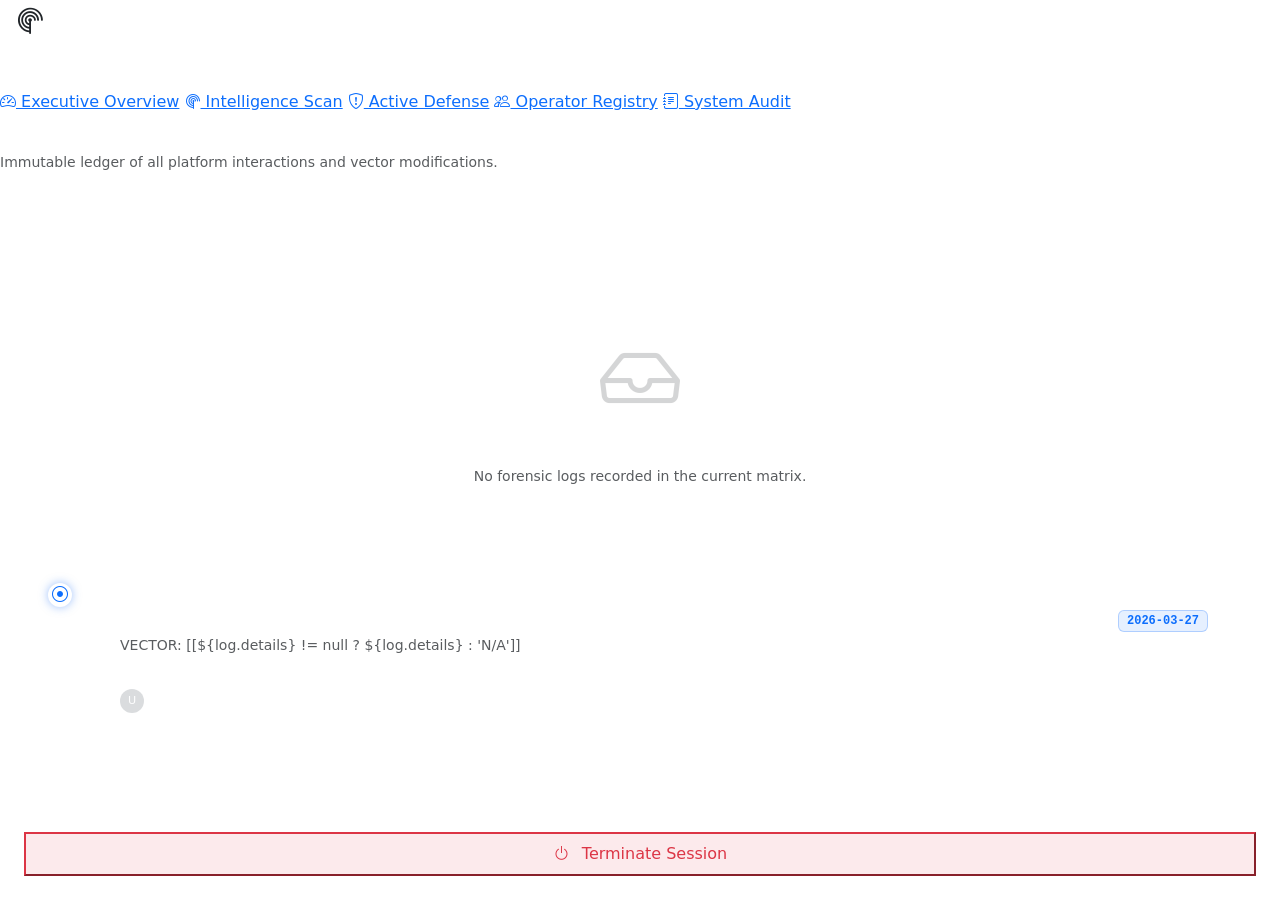
<file: src/main/resources/templates/audit-logs.html>
<!DOCTYPE html>
<html xmlns:th="http://www.thymeleaf.org">
<head>
    <meta charset="UTF-8">
    <meta name="viewport" content="width=device-width, initial-scale=1.0">
    <title>System Audit | VORTEX-PRIMUS</title>
    <link href="https://cdn.jsdelivr.net/npm/bootstrap@5.3.0/dist/css/bootstrap.min.css" rel="stylesheet">
    <link href="https://cdn.jsdelivr.net/npm/bootstrap-icons@1.10.5/font/bootstrap-icons.css" rel="stylesheet">
    <link rel="stylesheet" th:href="@{/css/vortex-primus.css}">
    <style>
        .timeline {
            position: relative;
            padding-left: 3rem;
            margin-top: 2rem;
        }
        .timeline::before {
            content: '';
            position: absolute;
            left: 11px;
            top: 0;
            bottom: 0;
            width: 2px;
            background: linear-gradient(180deg, var(--accent-blue) 0%, rgba(59, 130, 246, 0.1) 100%);
        }
        .timeline-item {
            position: relative;
            margin-bottom: 2rem;
        }
        .timeline-dot {
            position: absolute;
            left: -3rem;
            width: 24px;
            height: 24px;
            border-radius: 50%;
            background: var(--bg-dark);
            border: 2px solid var(--accent-blue);
            box-shadow: 0 0 10px rgba(59, 130, 246, 0.5);
            display: flex;
            align-items: center;
            justify-content: center;
        }
    </style>
</head>
<body class="fade-in">

    <div class="app-wrapper">
        <!-- Sidebar -->
        <aside class="sidebar">
            <div class="d-flex align-items-center gap-3 mb-5 px-3">
                <i class="bi bi-radar text-cyan fs-3"></i>
                <span class="fs-4 fw-800 text-white" style="letter-spacing: -1px;">VORTEX-PRIMUS</span>
            </div>
            <nav>
                <a th:href="@{/dashboard}" class="nav-item"><i class="bi bi-speedometer2"></i> Executive Overview</a>
                <a th:href="@{/threat-scan}" class="nav-item"><i class="bi bi-radar"></i> Intelligence Scan</a>
                <a th:href="@{/mitigation-rules}" class="nav-item"><i class="bi bi-shield-exclamation"></i> Active Defense</a>
                <a th:href="@{/authorized-users}" class="nav-item"><i class="bi bi-people"></i> Operator Registry</a>
                <a th:href="@{/audit-logs}" class="nav-item active"><i class="bi bi-journal-text"></i> System Audit</a>
            </nav>
            <div class="position-absolute bottom-0 start-0 w-100 p-4">
                <form th:action="@{/logout}" method="post">
                    <button type="submit" class="btn-outline w-100 py-2 border-danger text-danger bg-danger bg-opacity-10 border-opacity-20 fs-7">
                        <i class="bi bi-power me-2"></i> Terminate Session
                    </button>
                </form>
            </div>
        </aside>

        <!-- Main Workspace -->
        <main class="main-content">
            <header class="d-flex justify-content-between align-items-center mb-5">
                <div>
                    <h2 class="fw-800 text-white m-0">Forensic Audit Trail</h2>
                    <p class="text-muted small">Immutable ledger of all platform interactions and vector modifications.</p>
                </div>
                <!-- Export button for premium feel -->
                <button class="btn btn-outline border-white border-opacity-25 rounded-pill fs-6 px-4 py-2 text-white">
                    <i class="bi bi-download me-2"></i> EXPORT_LEDGER
                </button>
            </header>

            <div class="glass-card p-5">
                
                <div th:if="${#lists.isEmpty(logs)}" class="text-center py-5">
                    <i class="bi bi-inbox text-muted display-1 mb-3 opacity-25"></i>
                    <h4 class="text-white fw-700">AWAITING_TELEMETRY</h4>
                    <p class="text-muted mono small">No forensic logs recorded in the current matrix.</p>
                </div>

                <div class="timeline" th:unless="${#lists.isEmpty(logs)}">
                    
                    <div class="timeline-item" th:each="log : ${logs}">
                        <div class="timeline-dot">
                            <i class="bi bi-record-circle text-primary fs-6"></i>
                        </div>
                        <div class="glass-card p-4 mx-0" style="background: rgba(255,255,255,0.02); border-color: rgba(255,255,255,0.05);">
                            <div class="d-flex justify-content-between align-items-start mb-3">
                                <div>
                                    <div class="d-flex align-items-center gap-2 mb-1">
                                        <div class="pulse-active" style="width: 6px; height: 6px;"></div>
                                        <h5 class="fw-800 text-white m-0" th:text="${log.action}">SCAN_EXECUTED</h5>
                                    </div>
                                    <div class="mono small text-muted">VECTOR: [[${log.details} != null ? ${log.details} : 'N/A']]</div>
                                </div>
                                <div class="text-end">
                                    <div class="badge bg-primary bg-opacity-10 text-primary border border-primary border-opacity-25 px-2 py-1 mb-1 fw-700 font-monospace small"
                                         th:text="${#temporals.format(log.timestamp, 'yyyy-MM-dd HH:mm:ss')}">2026-03-27</div>
                                </div>
                            </div>
                            
                            <div class="d-flex align-items-center gap-3 mt-3 pt-3 border-top border-white border-opacity-5">
                                <div class="rounded-circle bg-secondary bg-opacity-25 text-white fw-800 d-flex align-items-center justify-content-center" style="width: 24px; height: 24px; font-size: 0.7rem;" th:text="${log.performedBy != null and #strings.length(log.performedBy) > 0 ? #strings.substring(log.performedBy,0,1).toUpperCase() : 'U'}">U</div>
                                <span class="text-white-50 small fw-600">OPERATOR: <span class="text-white" th:text="${log.performedBy}">user</span></span>
                            </div>
                        </div>
                    </div>

                </div>
            </div>
        </main>
    </div>

    <script src="https://cdn.jsdelivr.net/npm/bootstrap@5.3.0/dist/js/bootstrap.bundle.min.js"></script>
</body>
</html>
</file>
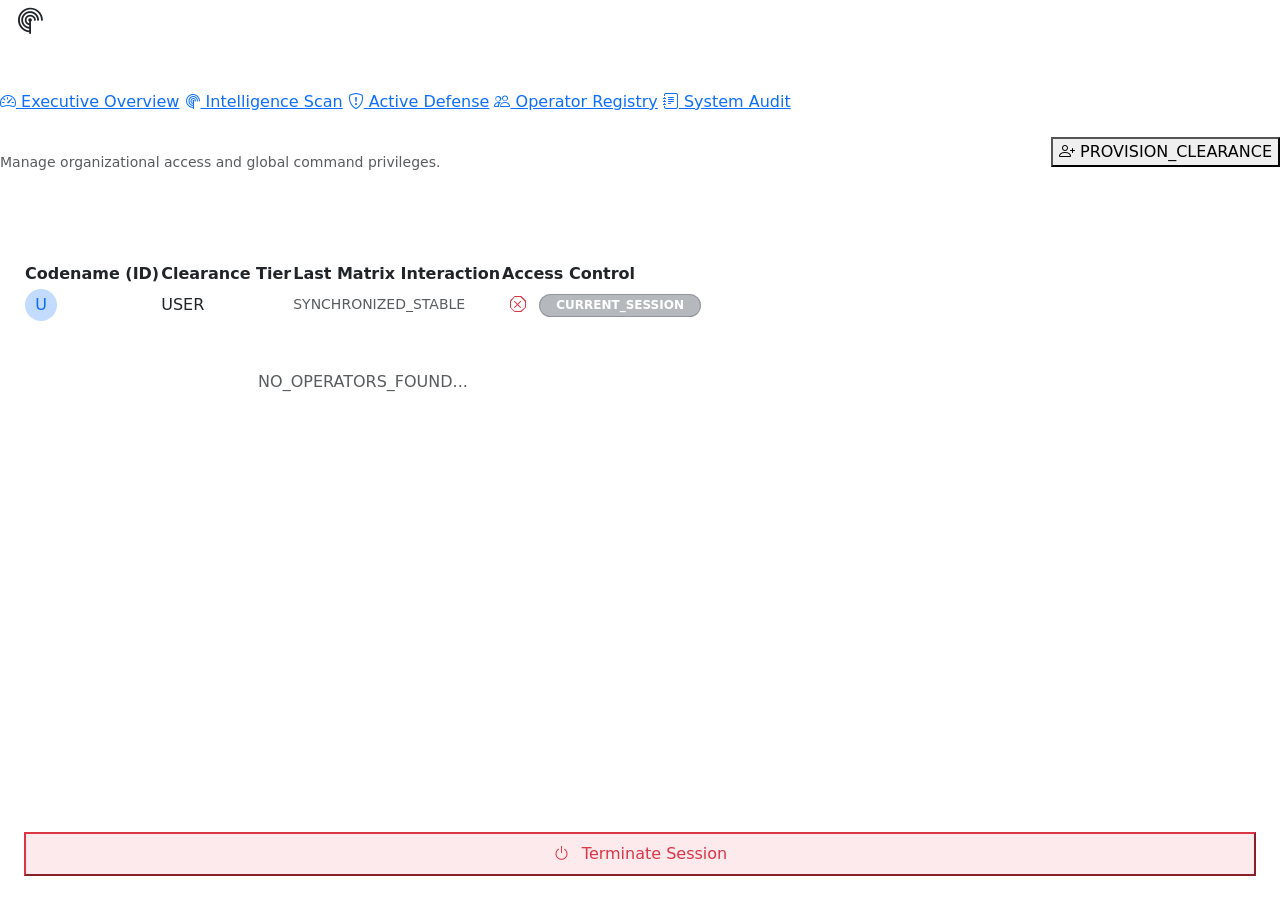
<file: src/main/resources/templates/authorized-users.html>
<!DOCTYPE html>
<html xmlns:th="http://www.thymeleaf.org">
<head>
    <meta charset="UTF-8">
    <meta name="viewport" content="width=device-width, initial-scale=1.0">
    <title>Operator Registry | VORTEX-PRIMUS</title>
    <link href="https://cdn.jsdelivr.net/npm/bootstrap@5.3.0/dist/css/bootstrap.min.css" rel="stylesheet">
    <link href="https://cdn.jsdelivr.net/npm/bootstrap-icons@1.10.5/font/bootstrap-icons.css" rel="stylesheet">
    <link rel="stylesheet" th:href="@{/css/vortex-primus.css}">
</head>
<body class="fade-in">

    <div class="app-wrapper">
        <!-- Sidebar -->
        <aside class="sidebar">
            <div class="d-flex align-items-center gap-3 mb-5 px-3">
                <i class="bi bi-radar text-cyan fs-3"></i>
                <span class="fs-4 fw-800 text-white" style="letter-spacing: -1px;">VORTEX-PRIMUS</span>
            </div>
            <nav>
                <a th:href="@{/dashboard}" class="nav-item"><i class="bi bi-speedometer2"></i> Executive Overview</a>
                <a th:href="@{/threat-scan}" class="nav-item"><i class="bi bi-radar"></i> Intelligence Scan</a>
                <a th:href="@{/mitigation-rules}" class="nav-item"><i class="bi bi-shield-exclamation"></i> Active Defense</a>
                <a th:href="@{/authorized-users}" class="nav-item active"><i class="bi bi-people"></i> Operator Registry</a>
                <a th:href="@{/audit-logs}" class="nav-item"><i class="bi bi-journal-text"></i> System Audit</a>
            </nav>
            <div class="position-absolute bottom-0 start-0 w-100 p-4">
                <form th:action="@{/logout}" method="post">
                    <button type="submit" class="btn-outline w-100 py-2 border-danger text-danger bg-danger bg-opacity-10 border-opacity-20 fs-7">
                        <i class="bi bi-power me-2"></i> Terminate Session
                    </button>
                </form>
            </div>
        </aside>

        <!-- Main Workspace -->
        <main class="main-content">
            <header class="d-flex justify-content-between align-items-center mb-5">
                <div>
                    <h2 class="fw-800 text-white m-0">Operator Registry</h2>
                    <p class="text-muted small">Manage organizational access and global command privileges.</p>
                </div>
                <button type="button" class="btn-premium fs-6" data-bs-toggle="modal" data-bs-target="#addUserModal">
                    <i class="bi bi-person-plus"></i> PROVISION_CLEARANCE
                </button>
            </header>

            <div class="glass-card p-4">
                <div class="table-responsive">
                    <table class="premium-table">
                        <thead>
                            <tr>
                                <th>Codename (ID)</th>
                                <th>Clearance Tier</th>
                                <th>Last Matrix Interaction</th>
                                <th>Access Control</th>
                            </tr>
                        </thead>
                        <tbody>
                            <tr th:each="user : ${users}">
                                <td class="fw-700 text-white">
                                    <div class="d-flex align-items-center gap-3">
                                        <div class="rounded-circle bg-primary bg-opacity-25 text-primary fw-800 d-flex align-items-center justify-content-center" style="width: 32px; height: 32px;" th:text="${user.username != null and #strings.length(user.username) > 0 ? #strings.substring(user.username,0,1).toUpperCase() : 'U'}">U</div>
                                        <span th:text="${user.username}">user</span>
                                    </div>
                                </td>
                                <td>
                                    <span th:classappend="${user.role == 'ADMIN'} ? 'status-danger' : 'status-active'" class="badge-status" th:text="${user.role}">USER</span>
                                </td>
                                <td class="mono small text-muted">SYNCHRONIZED_STABLE</td>
                                <td>
                                    <!-- Prevent self-deletion if username matches -->
                                    <a th:if="${#authentication.name != user.username}" th:href="@{/authorized-users/delete/{id}(id=${user.id})}" class="btn btn-outline-danger border-0 p-2 lh-1 text-danger" title="REVOKE CLEARANCE">
                                        <i class="bi bi-x-octagon"></i>
                                    </a>
                                    <span th:if="${#authentication.name == user.username}" class="badge bg-secondary bg-opacity-50 text-white rounded-pill px-3 fw-600 border border-secondary border-opacity-50">CURRENT_SESSION</span>
                                </td>
                            </tr>
                            <tr th:if="${#lists.isEmpty(users)}">
                                <td colspan="4" class="text-center py-5 text-muted mono">NO_OPERATORS_FOUND...</td>
                            </tr>
                        </tbody>
                    </table>
                </div>
            </div>
        </main>
    </div>

    <!-- The original Modal is mostly kept, with CSS classes updated for the new theme -->
    <div class="modal fade" id="addUserModal" tabindex="-1" aria-labelledby="addUserModalLabel" aria-hidden="true">
        <div class="modal-dialog modal-dialog-centered">
            <div class="modal-content glass-card border-0">
                <div class="modal-header border-bottom border-white border-opacity-10">
                    <h5 class="modal-title fw-800 text-white" id="addUserModalLabel">Provision New Identity</h5>
                    <button type="button" class="btn-close btn-close-white" data-bs-dismiss="modal" aria-label="Close"></button>
                </div>
                <div class="modal-body p-4">
                    <form th:action="@{/authorized-users/add}" method="post">
                        <div class="mb-3">
                            <label for="username" class="small fw-700 text-muted text-uppercase mb-2">Codename (ID)</label>
                            <input type="text" class="form-control bg-dark border-secondary text-white p-3 border-opacity-25" id="username" name="username" placeholder="agent_alpha" required>
                        </div>
                        <div class="mb-3">
                            <label for="password" class="small fw-700 text-muted text-uppercase mb-2">Passcode</label>
                            <input type="password" class="form-control bg-dark border-secondary text-white p-3 border-opacity-25 mono small" id="password" name="password" placeholder="••••••••" required>
                        </div>
                        <div class="mb-4">
                            <label for="role" class="small fw-700 text-muted text-uppercase mb-2">Clearance Tier</label>
                            <select class="form-select bg-dark border-secondary text-white p-3 border-opacity-25" id="role" name="role">
                                <option value="USER" selected>TACTICAL OPERATOR (USER)</option>
                                <option value="ADMIN">SYSTEM SUPREME (ADMIN)</option>
                            </select>
                        </div>
                        <div class="d-flex justify-content-end gap-2">
                            <button type="button" class="btn btn-outline-secondary px-4 fw-600 rounded-pill" data-bs-dismiss="modal">ABORT</button>
                            <button type="submit" class="btn-premium px-4">AUTHORIZE_IDENTITY</button>
                        </div>
                    </form>
                </div>
            </div>
        </div>
    </div>

    <script src="https://cdn.jsdelivr.net/npm/bootstrap@5.3.0/dist/js/bootstrap.bundle.min.js"></script>
</body>
</html>
</file>
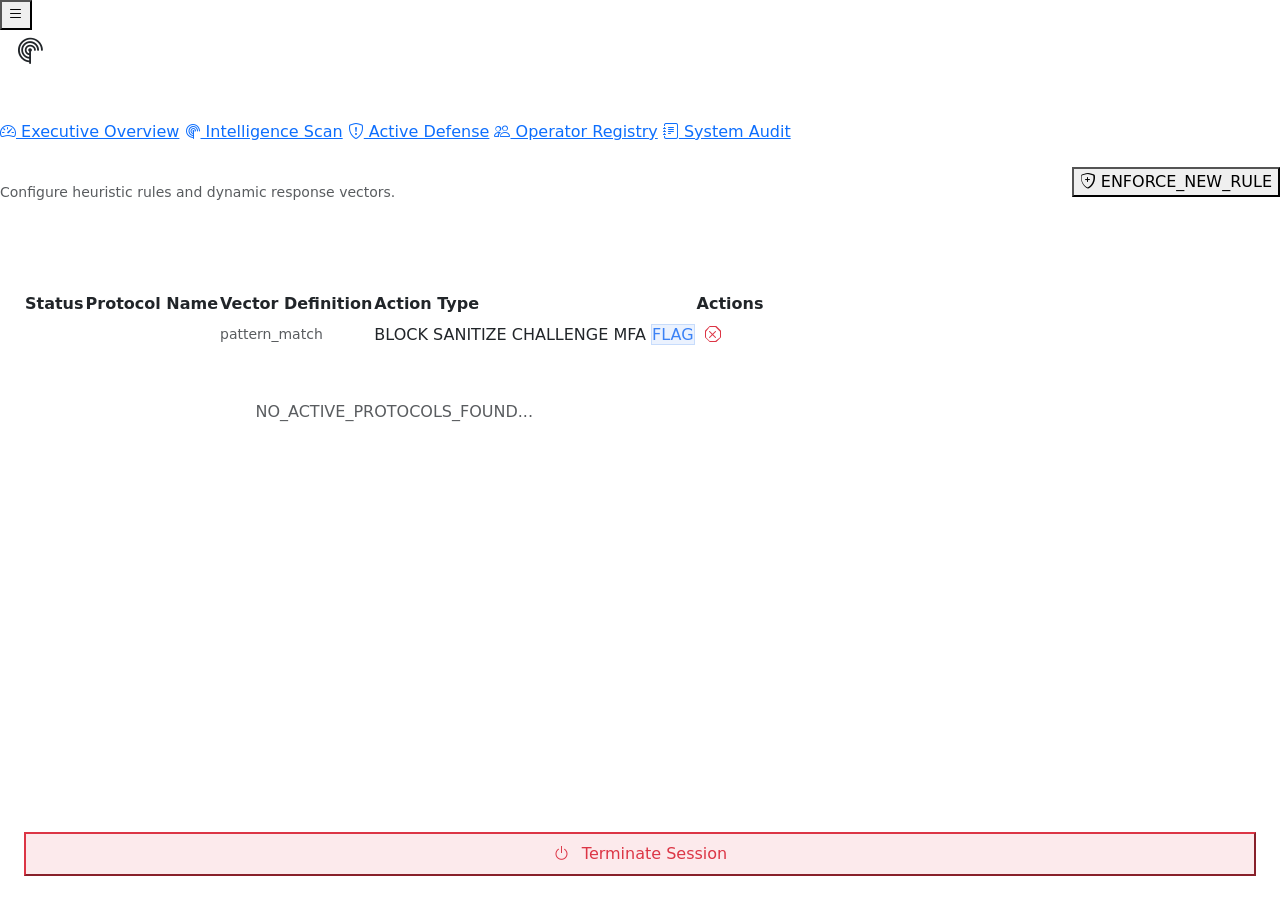
<file: src/main/resources/templates/mitigation-rules.html>
<!DOCTYPE html>
<html xmlns:th="http://www.thymeleaf.org">
<head>
    <meta charset="UTF-8">
    <meta name="viewport" content="width=device-width, initial-scale=1.0">
    <title>Active Defense | VORTEX-PRIMUS</title>
    <link href="https://cdn.jsdelivr.net/npm/bootstrap@5.3.0/dist/css/bootstrap.min.css" rel="stylesheet">
    <link href="https://cdn.jsdelivr.net/npm/bootstrap-icons@1.10.5/font/bootstrap-icons.css" rel="stylesheet">
    <link rel="stylesheet" th:href="@{/css/vortex-primus.css}">
    <meta name="_csrf" th:content="${_csrf.token}"/>
    <meta name="_csrf_header" th:content="${_csrf.headerName}"/>
    <style>
        /* Toggle Switch */
        .toggle-switch {
            position: relative;
            display: inline-block;
            width: 44px;
            height: 24px;
            cursor: pointer;
        }
        .toggle-switch input { opacity: 0; width: 0; height: 0; }
        .toggle-slider {
            position: absolute;
            inset: 0;
            background: rgba(255,255,255,0.1);
            border-radius: 24px;
            transition: 0.3s;
        }
        .toggle-slider::before {
            content: '';
            position: absolute;
            width: 18px;
            height: 18px;
            left: 3px;
            top: 3px;
            background: white;
            border-radius: 50%;
            transition: 0.3s;
        }
        .toggle-switch input:checked + .toggle-slider {
            background: var(--accent-emerald);
            box-shadow: 0 0 12px rgba(16, 185, 129, 0.4);
        }
        .toggle-switch input:checked + .toggle-slider::before {
            transform: translateX(20px);
        }
        .rule-disabled {
            opacity: 0.45;
        }
    </style>
</head>
<body class="fade-in">

    <button class="sidebar-toggle" onclick="document.querySelector('.sidebar').classList.toggle('open');document.querySelector('.sidebar-overlay').classList.toggle('open');">
        <i class="bi bi-list"></i>
    </button>
    <div class="sidebar-overlay" onclick="document.querySelector('.sidebar').classList.remove('open');this.classList.remove('open');"></div>

    <div class="app-wrapper">
        <!-- Sidebar -->
        <aside class="sidebar">
            <div class="d-flex align-items-center gap-3 mb-5 px-3">
                <i class="bi bi-radar text-cyan fs-3"></i>
                <span class="fs-4 fw-800 text-white" style="letter-spacing: -1px;">VORTEX-PRIMUS</span>
            </div>
            <nav>
                <a th:href="@{/dashboard}" class="nav-item"><i class="bi bi-speedometer2"></i> Executive Overview</a>
                <a th:href="@{/threat-scan}" class="nav-item"><i class="bi bi-radar"></i> Intelligence Scan</a>
                <a th:href="@{/mitigation-rules}" class="nav-item active"><i class="bi bi-shield-exclamation"></i> Active Defense</a>
                <a th:href="@{/authorized-users}" class="nav-item"><i class="bi bi-people"></i> Operator Registry</a>
                <a th:href="@{/audit-logs}" class="nav-item"><i class="bi bi-journal-text"></i> System Audit</a>
            </nav>
            <div class="position-absolute bottom-0 start-0 w-100 p-4">
                <form th:action="@{/logout}" method="post">
                    <button type="submit" class="btn-outline w-100 py-2 border-danger text-danger bg-danger bg-opacity-10 border-opacity-20 fs-7">
                        <i class="bi bi-power me-2"></i> Terminate Session
                    </button>
                </form>
            </div>
        </aside>

        <!-- Main Workspace -->
        <main class="main-content">
            <header class="d-flex justify-content-between align-items-center mb-5">
                <div>
                    <h2 class="fw-800 text-white m-0">Active Defense Protocols</h2>
                    <p class="text-muted small">Configure heuristic rules and dynamic response vectors.</p>
                </div>
                <button type="button" class="btn-premium fs-6" data-bs-toggle="modal" data-bs-target="#addRuleModal">
                    <i class="bi bi-shield-plus"></i> ENFORCE_NEW_RULE
                </button>
            </header>

            <!-- Rules Control Center -->
            <div class="glass-card p-4">
                <div class="table-responsive">
                    <table class="premium-table">
                        <thead>
                            <tr>
                                <th>Status</th>
                                <th>Protocol Name</th>
                                <th>Vector Definition</th>
                                <th>Action Type</th>
                                <th>Actions</th>
                            </tr>
                        </thead>
                        <tbody>
                            <tr th:each="rule : ${rules}" th:classappend="${!rule.enabled} ? 'rule-disabled' : ''">
                                <!-- Toggle Switch -->
                                <td>
                                    <div class="toggle-switch" th:data-rule-id="${rule.id}" th:title="${rule.enabled ? 'Click to disable' : 'Click to enable'}">
                                        <input type="checkbox" th:checked="${rule.enabled}" tabindex="-1">
                                        <span class="toggle-slider"></span>
                                    </div>
                                </td>
                                <td class="fw-700 text-white" th:text="${rule.name}">Default Rule</td>
                                <td class="mono small text-muted" th:text="${rule.description}">pattern_match</td>
                                <td>
                                    <!-- BLOCK = red, SANITIZE = green, CHALLENGE = yellow, MFA = yellow, FLAG = blue -->
                                    <span th:if="${rule.action == 'BLOCK'}" class="badge-status status-danger" th:text="${rule.action}">BLOCK</span>
                                    <span th:if="${rule.action == 'SANITIZE'}" class="badge-status status-active" th:text="${rule.action}">SANITIZE</span>
                                    <span th:if="${rule.action == 'CHALLENGE'}" class="badge-status status-warning" th:text="${rule.action}">CHALLENGE</span>
                                    <span th:if="${rule.action == 'MFA'}" class="badge-status status-warning" th:text="${rule.action}">MFA</span>
                                    <span th:if="${rule.action == 'FLAG'}" class="badge-status" style="background: rgba(59,130,246,0.1); color: #3b82f6; border: 1px solid rgba(59,130,246,0.2);" th:text="${rule.action}">FLAG</span>
                                </td>
                                <td>
                                    <button type="button" class="btn btn-outline-danger border-0 p-2 lh-1 text-danger btn-delete-rule" th:data-rule-id="${rule.id}" title="REVOKE RULE">
                                        <i class="bi bi-x-octagon"></i>
                                    </button>
                                </td>
                            </tr>
                            <tr th:if="${rules == null or rules.isEmpty()}">
                                <td colspan="5" class="text-center py-5 text-muted mono">NO_ACTIVE_PROTOCOLS_FOUND...</td>
                            </tr>
                        </tbody>
                    </table>
                </div>
            </div>
        </main>
    </div>

    <!-- Add Rule Modal -->
    <div class="modal fade" id="addRuleModal" tabindex="-1" aria-labelledby="addRuleModalLabel" aria-hidden="true">
        <div class="modal-dialog modal-dialog-centered">
            <div class="modal-content glass-card border-0">
                <div class="modal-header border-bottom border-white border-opacity-10">
                    <h5 class="modal-title fw-800 text-white" id="addRuleModalLabel">Configure Defense Vector</h5>
                    <button type="button" class="btn-close btn-close-white" data-bs-dismiss="modal" aria-label="Close"></button>
                </div>
                <div class="modal-body p-4">
                    <form th:action="@{/rules/add}" method="post">
                        <div class="mb-3">
                            <label for="name" class="small fw-700 text-muted text-uppercase mb-2">Protocol Identifier</label>
                            <input type="text" class="form-input-premium" id="name" name="name" placeholder="e.g. BLOCK_IP_RANGE" required>
                        </div>
                        <div class="mb-3">
                            <label for="description" class="small fw-700 text-muted text-uppercase mb-2">Vector Expression</label>
                            <input type="text" class="form-input-premium mono" id="description" name="description" placeholder="Description of the rule" required>
                        </div>
                        <div class="mb-4">
                            <label for="action" class="small fw-700 text-muted text-uppercase mb-2">Threat Action</label>
                            <select class="form-input-premium" id="action" name="action" style="cursor: pointer;">
                                <option value="BLOCK">🛑 BLOCK CONNECTION</option>
                                <option value="SANITIZE">🧹 SANITIZE (Deep Packet Inspection)</option>
                                <option value="CHALLENGE">🔐 CHALLENGE (MFA/CAPTCHA)</option>
                                <option value="FLAG">🚩 FLAG FOR REVIEW</option>
                                <option value="MFA">🔑 REQUIRE MFA</option>
                            </select>
                        </div>
                        <div class="d-flex justify-content-end gap-2">
                            <button type="button" class="btn btn-outline-secondary px-4 fw-600 rounded-pill" data-bs-dismiss="modal">ABORT</button>
                            <button type="submit" class="btn-premium px-4">COMMIT VECTOR</button>
                        </div>
                    </form>
                </div>
            </div>
        </div>
    </div>

    <script src="https://cdn.jsdelivr.net/npm/bootstrap@5.3.0/dist/js/bootstrap.bundle.min.js"></script>
    <script>
        const csrfToken = document.querySelector('meta[name="_csrf"]').getAttribute('content');
        const csrfHeader = document.querySelector('meta[name="_csrf_header"]').getAttribute('content');

        // Toggle: attach click to every .toggle-switch div
        document.querySelectorAll('.toggle-switch[data-rule-id]').forEach(function(toggle) {
            toggle.addEventListener('click', function(e) {
                e.preventDefault();
                e.stopPropagation();
                var id = this.getAttribute('data-rule-id');
                // Immediately flip the visual
                var cb = this.querySelector('input[type="checkbox"]');
                if (cb) cb.checked = !cb.checked;

                fetch('/api/rules/' + id + '/toggle', {
                    method: 'POST',
                    headers: { [csrfHeader]: csrfToken }
                }).then(function(res) {
                    if (res.ok) {
                        window.location.reload();
                    } else {
                        alert('Failed to toggle rule. Status: ' + res.status);
                        window.location.reload();
                    }
                }).catch(function(err) {
                    alert('Network error: ' + err.message);
                    window.location.reload();
                });
            });
        });

        // Delete: attach click to every .btn-delete-rule
        document.querySelectorAll('.btn-delete-rule[data-rule-id]').forEach(function(btn) {
            btn.addEventListener('click', function(e) {
                e.preventDefault();
                if (!confirm('Revoke this defense protocol?')) return;
                var id = this.getAttribute('data-rule-id');
                fetch('/api/rules/' + id, {
                    method: 'DELETE',
                    headers: { [csrfHeader]: csrfToken }
                }).then(function(res) {
                    if (res.ok) {
                        window.location.reload();
                    } else {
                        alert('Failed to delete rule. Status: ' + res.status);
                    }
                }).catch(function(err) {
                    alert('Network error: ' + err.message);
                });
            });
        });
    </script>
</body>
</html>
</file>
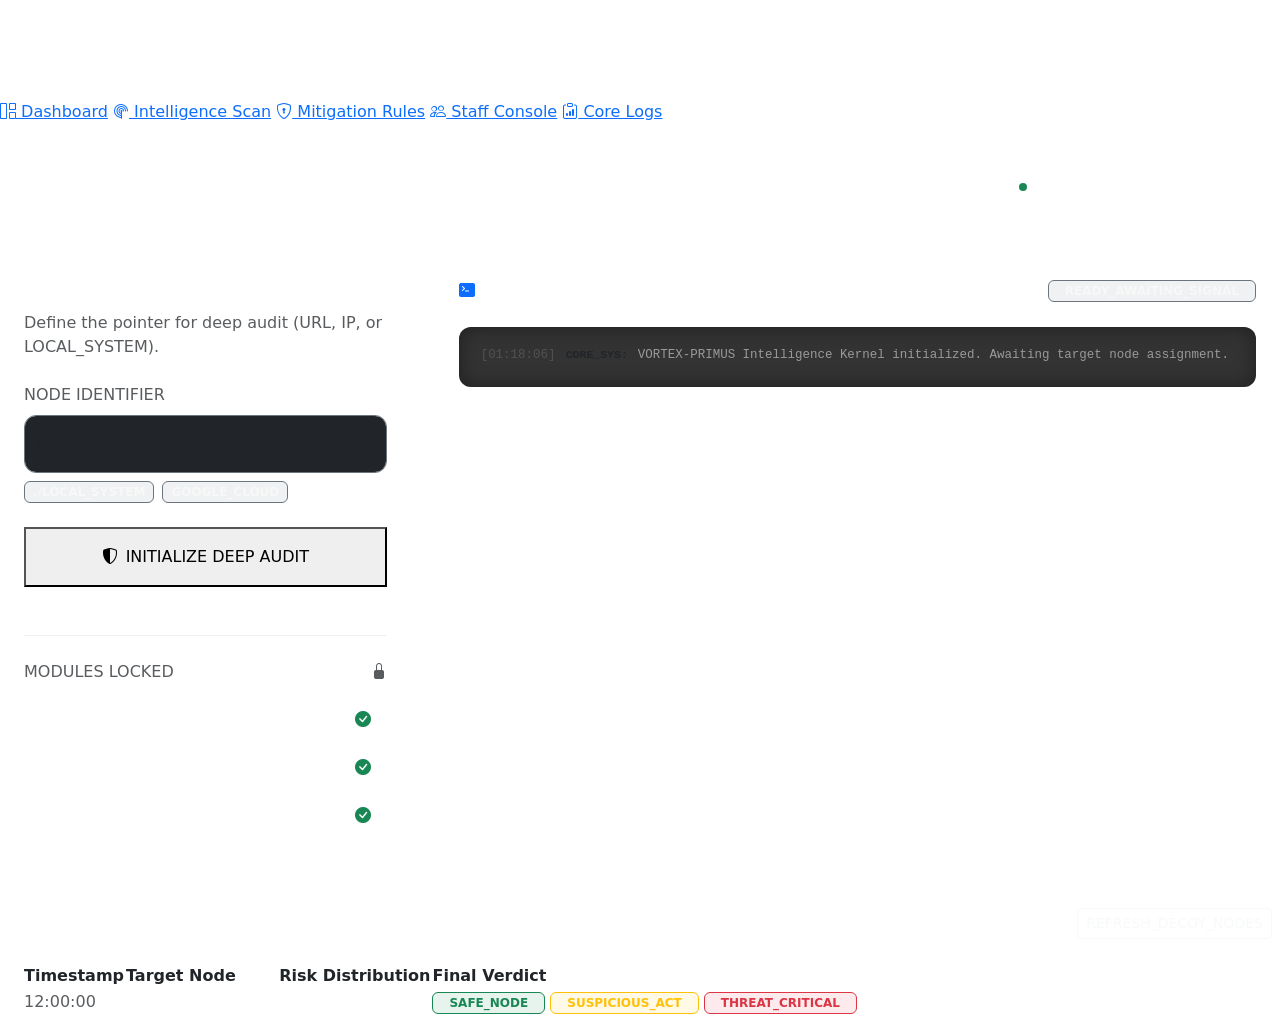
<file: src/main/resources/templates/threat-scan.html>
<!DOCTYPE html>
<html xmlns:th="http://www.thymeleaf.org">
<head>
    <meta charset="UTF-8">
    <meta name="viewport" content="width=device-width, initial-scale=1.0">
    <title>Intelligence Scan | VORTEX-PRIMUS</title>
    <link href="https://cdn.jsdelivr.net/npm/bootstrap@5.3.0/dist/css/bootstrap.min.css" rel="stylesheet">
    <link href="https://cdn.jsdelivr.net/npm/bootstrap-icons@1.10.5/font/bootstrap-icons.css" rel="stylesheet">
    <link rel="stylesheet" th:href="@{/css/vortex-primus.css}">
    <meta name="_csrf" th:content="${_csrf.token}"/>
    <meta name="_csrf_header" th:content="${_csrf.headerName}"/>
    <style>
        .terminal-output {
            background: rgba(0,0,0,0.8);
            border-radius: 12px;
            padding: 18px 22px;
            font-family: 'JetBrains Mono', monospace;
            font-size: 0.78rem;
            color: var(--accent-emerald);
            max-height: 550px;
            overflow-y: auto;
            border: 1px solid var(--glass-border);
            line-height: 1.7;
            box-shadow: inset 0 0 20px rgba(0,0,0,0.4);
        }
        .terminal-line { margin-bottom: 3px; display: flex; gap: 10px; }
        .terminal-line .time { color: rgba(255,255,255,0.15); min-width: 75px; font-weight: 300; }
        .terminal-line .prefix { color: var(--accent-blue); min-width: 60px; font-weight: 800; font-size: 0.72rem; }
        .terminal-line.finding-critical .msg { color: #f43f5e; text-shadow: 0 0 8px rgba(244, 63, 94, 0.3); }
        .terminal-line.finding-warning .msg { color: #fbbf24; }
        .terminal-line.finding-safe .msg { color: #10b981; }
        
        .scan-progress-container { display: none; margin-bottom: 20px; }
        .scan-progress-bar { width: 100%; height: 6px; background: rgba(255,255,255,0.03); border-radius: 10px; overflow: hidden; border: 1px solid rgba(255,255,255,0.05); }
        .scan-progress-fill { height: 100%; background: linear-gradient(90deg, #60a5fa, #818cf8, #10b981); width: 0%; transition: width 0.4s ease-out; }
        
        .risk-gauge {
            width: 150px; height: 150px; border-radius: 50%;
            display: flex; flex-direction: column; align-items: center; justify-content: center;
            font-size: 2.2rem; font-weight: 800; border: 6px solid rgba(255,255,255,0.02);
            transition: all 0.5s cubic-bezier(0.175, 0.885, 0.32, 1.275);
            background: rgba(255,255,255,0.01);
        }
        .risk-high { border-color: #f43f5e; color: #f43f5e; box-shadow: 0 0 30px rgba(244, 63, 94, 0.15); }
        .risk-medium { border-color: #fbbf24; color: #fbbf24; }
        .risk-low { border-color: #10b981; color: #10b981; box-shadow: 0 0 30px rgba(16, 185, 129, 0.1); }

        .phase-card { background: rgba(255,255,255,0.01); border: 1px solid var(--glass-border); border-radius: 14px; padding: 14px; margin-bottom: 10px; transition: 0.3s; }
        .phase-card:hover { background: rgba(255,255,255,0.03); border-color: rgba(255,255,255,0.1); }
        .phase-card-header { display: flex; justify-content: space-between; align-items: center; cursor: pointer; }
        .phase-card-body { display: none; padding-top: 15px; font-size: 0.82rem; border-top: 1px solid rgba(255,255,255,0.05); margin-top: 10px; }
        .phase-card.expanded .phase-card-body { display: block; }
        
        .btn-fix-all { 
            background: linear-gradient(135deg, #f43f5e, #e11d48); 
            color: white; font-weight: 800; letter-spacing: 0.08em; border: none; 
            box-shadow: 0 10px 40px rgba(244, 63, 94, 0.4); 
            transition: all 0.4s; 
            text-transform: uppercase;
        }
        .btn-fix-all:hover { transform: translateY(-3px) scale(1.02); box-shadow: 0 20px 50px rgba(244, 63, 94, 0.5); filter: brightness(1.1); }
        .btn-fix-all:active { transform: translateY(0); }
    </style>
</head>
<body class="fade-in">
    <div class="app-wrapper">
        <aside class="sidebar">
            <div class="px-4 mb-5 mt-3"><span class="fs-4 fw-800 text-white" style="letter-spacing:-1px;">VORTEX-PRIMUS</span></div>
            <nav>
                <a th:href="@{/dashboard}" class="nav-item"><i class="bi bi-grid-1x2"></i> Dashboard</a>
                <a th:href="@{/threat-scan}" class="nav-item active"><i class="bi bi-radar"></i> Intelligence Scan</a>
                <a th:href="@{/mitigation-rules}" class="nav-item"><i class="bi bi-shield-lock"></i> Mitigation Rules</a>
                <a th:href="@{/authorized-users}" class="nav-item"><i class="bi bi-people"></i> Staff Console</a>
                <a th:href="@{/audit-logs}" class="nav-item"><i class="bi bi-clipboard-data"></i> Core Logs</a>
            </nav>
        </aside>

        <main class="main-content">
            <header class="mb-5 d-flex justify-content-between align-items-end">
                <div>
                    <h2 class="fw-900 text-white m-0" style="font-size: 2.2rem;">Deep Intelligence Scan</h2>
                    <p class="text-white-50 small mt-1">Universal threat auditor for local nodes and cloud infrastructure.</p>
                </div>
                <div class="glass-card px-3 py-2 d-flex align-items-center gap-2" style="border-radius: 50px;">
                    <div class="bg-success rounded-circle pulse-animation" style="width:8px; height:8px;"></div>
                    <span class="x-small fw-800 text-white-50 mono">CORE_ENGINE_V2.4: ONLINE</span>
                </div>
            </header>

            <div class="row g-4">
                <div class="col-lg-4">
                    <div class="glass-card p-4 h-100">
                        <div class="mb-4">
                            <h5 class="text-white fw-800 mb-2">Target Definition</h5>
                            <p class="text-muted x-small">Define the pointer for deep audit (URL, IP, or LOCAL_SYSTEM).</p>
                        </div>
                        <form id="scanForm">
                            <div class="mb-4">
                                <label class="x-small fw-800 text-muted text-uppercase mb-2 d-block">Node Identifier</label>
                                <input type="text" id="targetIp" class="form-control bg-dark border-secondary border-opacity-30 text-white py-3 fw-600" style="border-radius:12px;" placeholder="https://target.com or ./local" required>
                                <div class="mt-2 d-flex gap-2">
                                    <span class="badge bg-secondary bg-opacity-10 text-white-50 border border-secondary border-opacity-20 px-2 py-1 x-small pointer" onclick="document.getElementById('targetIp').value='LOCAL_SYSTEM'">./LOCAL_SYSTEM</span>
                                    <span class="badge bg-secondary bg-opacity-10 text-white-50 border border-secondary border-opacity-20 px-2 py-1 x-small pointer" onclick="document.getElementById('targetIp').value='https://google.com'">GOOGLE_CLOUD</span>
                                </div>
                            </div>
                            <button type="submit" id="startBtn" class="btn-premium w-100 py-3 d-flex align-items-center justify-content-center gap-2">
                                <i class="bi bi-shield-shaded"></i> INITIALIZE DEEP AUDIT
                            </button>
                        </form>
                        <div class="mt-5 pt-4 border-top border-secondary border-opacity-10">
                            <div class="d-flex justify-content-between align-items-center mb-3">
                                <span class="x-small fw-800 text-muted text-uppercase">Modules Locked</span>
                                <i class="bi bi-lock-fill x-small text-muted"></i>
                            </div>
                            <div class="d-flex flex-column gap-2">
                                <div class="d-flex align-items-center justify-content-between glass-card p-2 px-3 border-opacity-10">
                                    <span class="x-small text-white-50">HEURISTIC PULSE</span>
                                    <i class="bi bi-check-circle-fill text-success x-small"></i>
                                </div>
                                <div class="d-flex align-items-center justify-content-between glass-card p-2 px-3 border-opacity-10">
                                    <span class="x-small text-white-50">SCA ENGINE</span>
                                    <i class="bi bi-check-circle-fill text-success x-small"></i>
                                </div>
                                <div class="d-flex align-items-center justify-content-between glass-card p-2 px-3 border-opacity-10">
                                    <span class="x-small text-white-50">TRANS-CERT AUDIT</span>
                                    <i class="bi bi-check-circle-fill text-success x-small"></i>
                                </div>
                            </div>
                        </div>
                    </div>
                </div>

                <div class="col-lg-8">
                    <div class="glass-card p-4 h-100 position-relative overflow-hidden">
                        <div class="d-flex justify-content-between align-items-center mb-4">
                            <div class="d-flex align-items-center gap-2">
                                <i class="bi bi-terminal-fill text-primary"></i>
                                <span class="text-white fw-800 small">INTELLIGENCE_TERMINAL</span>
                            </div>
                            <span id="scanStatus" class="badge bg-secondary bg-opacity-10 text-white-50 border border-secondary border-opacity-20 px-3 py-1 mono x-small">READY_AWAITING_SIGNAL</span>
                        </div>
                        
                        <div id="progressContainer" class="scan-progress-container">
                            <div class="scan-progress-bar"><div id="progressFill" class="scan-progress-fill"></div></div>
                            <div class="d-flex justify-content-between mt-2">
                                <div id="progressLabel" class="text-primary x-small fw-800 mono text-uppercase ls-1">PRE_BOOT_SEQUENCE...</div>
                                <div id="progressPct" class="text-white-50 x-small mono">0%</div>
                            </div>
                        </div>

                        <div id="terminal" class="terminal-output">
                            <div class="terminal-line"><span class="time">[01:18:06]</span><span class="prefix">CORE_SYS:</span><span class="msg text-white-50">VORTEX-PRIMUS Intelligence Kernel initialized. Awaiting target node assignment.</span></div>
                        </div>

                        <!-- Absolute results overlay for better impact -->
                        <div id="resultsPanel" style="display: none; position: absolute; inset: 0; background: var(--bg-dark); z-index: 10; padding: 25px; overflow-y: auto;">
                            <div class="d-flex justify-content-between align-items-start mb-4 pb-3 border-bottom border-secondary border-opacity-10">
                                <div>
                                    <h4 class="text-white fw-900 m-0">AUDIT SUMMARY</h4>
                                    <p class="text-muted x-small m-0">Final intelligence report for <span id="summaryNode" class="text-primary mono"></span></p>
                                </div>
                                <button class="btn btn-outline-light btn-sm border-opacity-10 x-small fw-700" onclick="hideResults()">CLOSE_REPORT</button>
                            </div>

                            <div class="row g-4">
                                <div class="col-md-5">
                                    <div class="glass-card p-4 text-center d-flex flex-column align-items-center justify-content-center h-100">
                                        <div id="riskGauge" class="risk-gauge mb-3"><span id="scoreText" style="font-size:3.5rem; letter-spacing:-3px;">0</span></div>
                                        <h4 id="riskLabel" class="fw-900 mb-1" style="letter-spacing:1px;">VERDICT_PENDING</h4>
                                        <p id="summaryText" class="text-muted x-small mt-2 px-3"></p>
                                        
                                        <div id="fixAllContainer" style="display: none;" class="w-100 mt-4">
                                            <button id="fixAllBtn" class="btn btn-fix-all w-100 py-3">
                                                <i class="bi bi-cpu-fill me-2"></i> ACTIVATE MITIGATION OVERRIDE
                                            </button>
                                            <div class="d-flex align-items-center justify-content-center gap-2 mt-3">
                                                <i class="bi bi-shield-fill-exclamation text-danger x-small"></i>
                                                <span class="text-danger x-small fw-800 text-uppercase mono">Threats demand immediate resolution</span>
                                            </div>
                                        </div>
                                    </div>
                                </div>
                                <div class="col-md-7">
                                    <h6 class="text-white-50 x-small fw-800 text-uppercase mb-3 ls-1">Module Findings Breakdown</h6>
                                    <div id="phasesList" class="d-flex flex-column gap-2"></div>
                                </div>
                            </div>
                        </div>
                    </div>
                </div>
            </div>

            <!-- Feed Section -->
            <div class="mt-5">
                <div class="d-flex justify-content-between align-items-center mb-4 px-2">
                    <h5 class="fw-800 text-white m-0">Recent Intelligence Feeds</h5>
                    <button class="btn btn-outline-light btn-sm border-opacity-10 x-small fw-700" onclick="window.location.reload()">REFRESH_DECOY_NODES</button>
                </div>
                <div class="glass-card overflow-hidden">
                    <table class="premium-table m-0">
                        <thead>
                            <tr>
                                <th class="ps-4">Timestamp</th>
                                <th>Target Node</th>
                                <th>Risk Distribution</th>
                                <th class="pe-4">Final Verdict</th>
                            </tr>
                        </thead>
                        <tbody>
                            <tr th:each="scan : ${scans}">
                                <td class="ps-4 mono x-small text-muted" th:text="${scan.scanTimestamp != null ? #temporals.format(scan.scanTimestamp, 'HH:mm:ss') : 'N/A'}">12:00:00</td>
                                <td><code class="text-white x-small fw-700" th:text="${scan.payload}">https://target.com</code></td>
                                <td style="min-width: 150px;">
                                    <div class="progress" style="height: 4px; background: rgba(255,255,255,0.05);">
                                        <div class="progress-bar" role="progressbar" 
                                             th:style="'width: ' + ${scan.riskScore} + '%; background: ' + (${scan.riskLevel == 'HIGH' ? '#f43f5e' : (scan.riskLevel == 'MEDIUM' ? '#fbbf24' : '#10b981')})"></div>
                                    </div>
                                </td>
                                <td class="pe-4">
                                    <span th:if="${scan.riskLevel == 'LOW'}" class="badge bg-success bg-opacity-10 text-success border border-success border-opacity-20 px-3 x-small fw-800">SAFE_NODE</span>
                                    <span th:if="${scan.riskLevel == 'MEDIUM'}" class="badge bg-warning bg-opacity-10 text-warning border border-warning border-opacity-20 px-3 x-small fw-800">SUSPICIOUS_ACT</span>
                                    <span th:if="${scan.riskLevel == 'HIGH'}" class="badge bg-danger bg-opacity-10 text-danger border border-danger border-opacity-20 px-3 x-small fw-800">THREAT_CRITICAL</span>
                                </td>
                            </tr>
                        </tbody>
                    </table>
                </div>
            </div>
        </main>
    </div>

    <script src="https://cdn.jsdelivr.net/npm/bootstrap@5.3.0/dist/js/bootstrap.bundle.min.js"></script>
    <script>
        const scanForm = document.getElementById('scanForm');
        const startBtn = document.getElementById('startBtn');
        const terminal = document.getElementById('terminal');
        const scanStatus = document.getElementById('scanStatus');
        const progressContainer = document.getElementById('progressContainer');
        const progressFill = document.getElementById('progressFill');
        const progressLabel = document.getElementById('progressLabel');
        const progressPct = document.getElementById('progressPct');
        const resultsPanel = document.getElementById('resultsPanel');
        const phasesList = document.getElementById('phasesList');
        const riskGauge = document.getElementById('riskGauge');
        const scoreText = document.getElementById('scoreText');
        const riskLabel = document.getElementById('riskLabel');
        const summaryText = document.getElementById('summaryText');
        const fixAllContainer = document.getElementById('fixAllContainer');
        const summaryNode = document.getElementById('summaryNode');

        const csrfToken = document.querySelector('meta[name="_csrf"]').getAttribute('content');
        const csrfHeader = document.querySelector('meta[name="_csrf_header"]').getAttribute('content');

        function addLog(msg, prefix = 'CORE_SYS:', cssClass = '') {
            const line = document.createElement('div');
            line.className = 'terminal-line ' + cssClass;
            line.innerHTML = `<span class="time">[${new Date().toLocaleTimeString('en-GB')}]</span><span class="prefix">${prefix}</span><span class="msg">${msg}</span>`;
            terminal.appendChild(line);
            terminal.scrollTop = terminal.scrollHeight;
        }

        function setProgress(pct, label) {
            progressFill.style.width = pct + '%';
            progressLabel.textContent = label;
            progressPct.textContent = Math.round(pct) + '%';
        }

        function hideResults() {
            resultsPanel.classList.add('fade-out');
            setTimeout(() => {
                resultsPanel.style.display = 'none';
                resultsPanel.classList.remove('fade-out');
            }, 300);
        }

        async function stepScan(phases, riskLevel) {
            for (let i = 0; i < phases.length; i++) {
                const phase = phases[i];
                const startPct = (i / phases.length) * 100;
                const endPct = ((i + 1) / phases.length) * 100;
                
                // Slow down the experience to make it feel deep
                setProgress(startPct, `BOOTING_MODULE: ${phase.name.toUpperCase()}...`);
                await new Promise(r => setTimeout(r, 600));
                
                addLog(`INJECTING_MODULE: ${phase.name}`, 'SCANNER:', 'text-primary fw-800');
                
                for (const finding of phase.findings) {
                    let css = '';
                    let prefix = 'FOUND:';
                    if (finding.startsWith('✗')) { css = 'finding-critical'; prefix = 'THREAT:'; }
                    else if (finding.startsWith('⚠')) { css = 'finding-warning'; prefix = 'ALERT:'; }
                    else if (finding.startsWith('✓')) { css = 'finding-safe'; prefix = 'PASS:'; }
                    else if (finding.startsWith('○')) { css = 'text-white-50'; prefix = 'INFO:'; }
                    
                    addLog(finding, prefix, css);
                    // Realistic typing/processing jitter
                    await new Promise(r => setTimeout(r, 100 + Math.random() * 200));
                    
                    const chunkPct = startPct + ((endPct - startPct) * (phase.findings.indexOf(finding) / phase.findings.length));
                    setProgress(chunkPct, `AUDITING: ${phase.name.toUpperCase()}...`);
                }
                
                addLog(`MODULE_PHASE_COMPLETE: ${phase.name} (Duration: ${phase.durationMs}ms)`, 'SYSTEM:', 'text-muted x-small');
                setProgress(endPct, `SYNCHRONIZING_CORE_STATE...`);
                await new Promise(r => setTimeout(r, 400));
            }
            setProgress(100, 'AUDIT_COMPLETE_GENERATING_INTEL_REPORT');
            await new Promise(r => setTimeout(r, 800));
        }

        scanForm.onsubmit = async (e) => {
            e.preventDefault();
            const payload = document.getElementById('targetIp').value;
            if (!payload.trim()) return;

            startBtn.disabled = true;
            terminal.innerHTML = '';
            resultsPanel.style.display = 'none';
            progressContainer.style.display = 'block';
            scanStatus.textContent = 'ANALYSIS_IN_PROGRESS';
            
            addLog(`Deep Audit initialized for Node: ${payload}`, 'CORE_SYS:');
            addLog(`Establishing secure heuristic tunnel...`, 'CORE_SYS:');
            
            try {
                // Pre-fetch API call while animating
                const apiPromise = fetch('/api/scans/analyze', {
                    method: 'POST',
                    headers: { 'Content-Type': 'application/x-www-form-urlencoded', [csrfHeader]: csrfToken },
                    body: `payload=${encodeURIComponent(payload)}`
                });

                // Start the heavy-duty animation
                // We'll wait a bit to simulate real "deep" processing even before results arrive
                await new Promise(r => setTimeout(r, 1500));
                
                const res = await apiPromise;
                if (!res.ok) throw new Error('Kernel communication fault: ' + res.status);
                
                const data = await res.json();
                await stepScan(data.phases, data.riskRating);
                
                // Final Verdict Animation
                summaryNode.textContent = payload;
                scoreText.textContent = Math.round(data.threatScore);
                riskLabel.textContent = data.riskRating + '_VERDICT';
                summaryText.textContent = data.summary;
                riskGauge.className = 'risk-gauge mb-3 risk-' + data.riskRating.toLowerCase();
                
                phasesList.innerHTML = '';
                data.phases.forEach(p => {
                    const card = document.createElement('div');
                    card.className = 'phase-card';
                    card.innerHTML = `
                        <div class="phase-card-header" onclick="this.parentElement.classList.toggle('expanded')">
                            <span class="x-small fw-800 text-white"><i class="bi bi-cpu-fill me-2 text-primary"></i>${p.name.toUpperCase()}</span>
                            <div class="d-flex align-items-center gap-2">
                                <span class="x-small text-muted mono">${p.durationMs}ms</span>
                                <i class="bi bi-chevron-down text-muted"></i>
                            </div>
                        </div>
                        <div class="phase-card-body">
                            ${p.findings.map(f => `<div class="x-small mb-2 d-flex gap-2"><div style="min-width:15px">${f.charAt(0)}</div><span class="text-white-50">${f.substring(2)}</span></div>`).join('')}
                        </div>
                    `;
                    phasesList.appendChild(card);
                });

                resultsPanel.style.display = 'block';
                if (data.riskRating !== 'LOW') fixAllContainer.style.display = 'block';
                scanStatus.textContent = 'SCAN_KERNEL_SUCCESS';
                
            } catch (err) {
                addLog(`CRITICAL_KERNEL_FAULT: ${err.message}`, 'ERR:', 'finding-critical');
                scanStatus.textContent = 'KERNEL_FAULT';
            } finally {
                startBtn.disabled = false;
            }
        };

        document.getElementById('fixAllBtn').onclick = async () => {
            const btn = document.getElementById('fixAllBtn');
            btn.disabled = true;
            btn.innerHTML = '<span class="spinner-border spinner-border-sm me-2"></span> REWRITING_SECURITY_MATRIX...';
            
            try {
                const res = await fetch('/api/mitigations/fix-all', { method: 'POST', headers: { [csrfHeader]: csrfToken } });
                const data = await res.json();
                if (data.status === 'success') {
                    btn.className = 'btn btn-success w-100 py-3 mt-4 fw-900';
                    btn.innerHTML = '<i class="bi bi-shield-fill-check me-2"></i> INFRASTRUCTURE_SECURED';
                    addLog('UNIVERSAL MITIGATION OVERRIDE: SUCCESSFUL', 'CORE_SYS:', 'finding-safe');
                    addLog('All active threats neutralized. VORTEX shield level at 100%.', 'CORE_SYS:', 'finding-safe');
                }
            } catch (err) {
                btn.disabled = false;
                btn.innerHTML = 'RETRY_FIX_ALL';
            }
        };
    </script>
</body>
</html>
</file>
